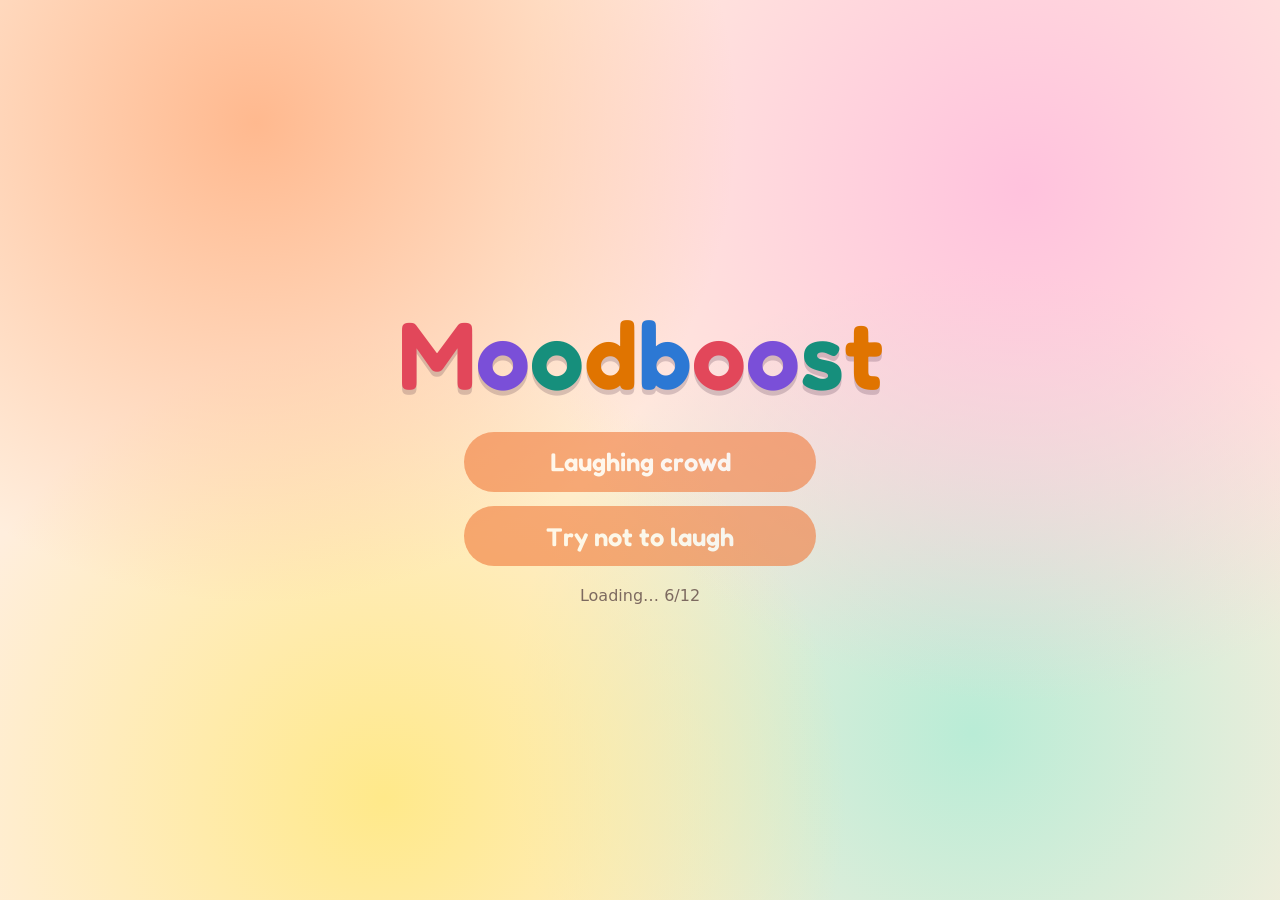
<file: index.html>
<!doctype html>
<html lang="en">
<head>
  <meta charset="utf-8">
  <meta name="viewport" content="width=device-width, initial-scale=1, viewport-fit=cover">
  <meta name="color-scheme" content="light dark">
  <title>Moodboost</title>
  <link rel="stylesheet" href="style.css">
  <script type="module" src="js/main.js"></script>
</head>
<body>
  <main id="stage" aria-hidden="true"></main>

  <section id="screen-start" class="screen">
    <h1>Moodboost</h1>
    <div class="modes">
      <button class="big-button" type="button" data-mode="crowd" disabled>Laughing crowd</button>
      <button class="big-button" type="button" data-mode="contagion" disabled>Try not to laugh</button>
    </div>
    <p id="hint" class="hint">Loading…</p>
    <p id="load-error" class="error" hidden></p>
  </section>

  <section id="screen-end" class="screen" hidden>
    <div class="modes">
      <button class="big-button" type="button" data-mode="crowd">Laughing crowd</button>
      <button class="big-button" type="button" data-mode="contagion">Try not to laugh</button>
    </div>
  </section>

  <button id="btn-stop" class="stop-button" type="button" hidden>Stop</button>
</body>
</html>
</file>
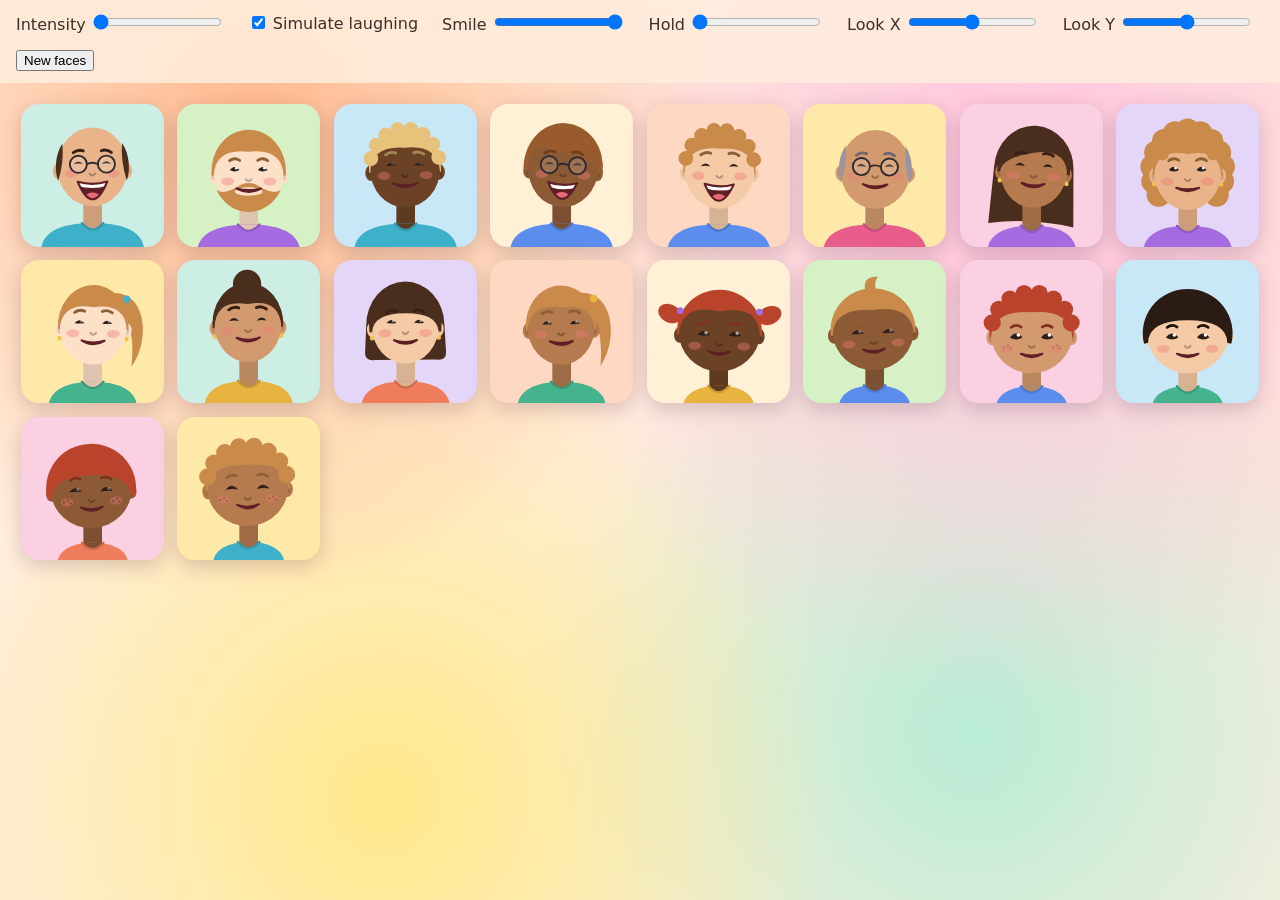
<file: dev/faces.html>
<!doctype html>
<html lang="en">
<head>
  <meta charset="utf-8">
  <meta name="viewport" content="width=device-width, initial-scale=1">
  <meta name="color-scheme" content="light dark">
  <title>Moodboost — faces</title>
  <link rel="stylesheet" href="../style.css">
  <style>
    /* Dev page: a scrolling gallery of characters instead of the session grid. */
    body {
      overflow: auto;
    }

    .controls {
      position: sticky;
      top: 0;
      z-index: 1;
      display: flex;
      flex-wrap: wrap;
      gap: 1rem 1.5rem;
      align-items: center;
      padding: 12px 16px;
      background: color-mix(in srgb, var(--bg) 85%, transparent);
    }

    #gallery {
      display: grid;
      grid-template-columns: repeat(auto-fill, minmax(150px, 1fr));
      gap: 4px;
      padding: 16px;
    }

    #gallery .cell {
      position: relative;
      width: auto;
      height: auto;
      aspect-ratio: 1;
      transform: none;
      transition: none;
    }
  </style>
</head>
<body>
  <div class="controls">
    <label>Intensity <input id="intensity" type="range" min="0" max="1" step="0.01" value="0"></label>
    <label><input id="simulate" type="checkbox" checked> Simulate laughing</label>
    <label>Smile <input id="smile" type="range" min="0" max="1" step="0.01" value="1"></label>
    <label>Hold <input id="hold" type="range" min="0" max="1" step="0.01" value="0"></label>
    <label>Look X <input id="lookX" type="range" min="-1" max="1" step="0.01" value="0"></label>
    <label>Look Y <input id="lookY" type="range" min="-1" max="1" step="0.01" value="0"></label>
    <button id="reroll" type="button">New faces</button>
  </div>
  <div id="gallery"></div>

  <script type="module">
    import { createFace } from '../js/faces.js';

    const gallery = document.getElementById('gallery');
    const slider = document.getElementById('intensity');
    const simulate = document.getElementById('simulate');
    const poseInputs = ['smile', 'hold', 'lookX', 'lookY'].map((id) => document.getElementById(id));
    let faces = [];

    // ?n=120 shows that many faces (e.g. to check performance); by default
    // enough of each type to cycle through all of its hair styles.
    const count = Number(new URLSearchParams(location.search).get('n')) || 18;
    const types = ['man', 'woman', 'child'];

    function build() {
      faces = Array.from({ length: count }, (_, i) => {
        const type = types[Math.floor((i * types.length) / count)];
        return { type, face: createFace(type), offset: Math.random() * 10 };
      });
      gallery.replaceChildren(...faces.map(({ face }) => face.element));
    }

    // Fake "ha-ha-ha": 4.5 bursts per second in phrases separated by pauses.
    function fakeLaugh(t) {
      const phrase = Math.sin(t * 0.9) > -0.3 ? 1 : 0;
      return Math.max(0, Math.sin(t * 2 * Math.PI * 4.5)) * phrase;
    }

    let last = performance.now();
    function frame(now) {
      const dt = Math.min(0.1, (now - last) / 1000);
      last = now;
      const t = now / 1000;
      const pose = Object.fromEntries(poseInputs.map((input) => [input.id, Number(input.value)]));
      for (const { face, offset } of faces) {
        face.update(simulate.checked ? fakeLaugh(t + offset) : Number(slider.value), dt, pose);
      }
      requestAnimationFrame(frame);
    }

    document.getElementById('reroll').addEventListener('click', build);
    slider.addEventListener('input', () => (simulate.checked = false));
    build();
    requestAnimationFrame(frame);
  </script>
</body>
</html>
</file>
<file: style.css>
/* Fredoka (SIL OFL, see fonts/OFL.txt), self-hosted: latin subset,
   variable weight 400–700. */
@font-face {
  font-family: "Fredoka";
  src: url("fonts/fredoka-latin.woff2") format("woff2");
  font-weight: 400 700;
  font-display: swap;
}

:root {
  --font-fun: "Fredoka", system-ui, -apple-system, "Segoe UI", Roboto, sans-serif;
  --bg: #ffeedd;
  --fg: #3b2f2a;
  --accent: #f07a3b;
  --accent-fg: #ffffff;
  --muted: #7d6a60;
  --cell-radius: 18px;
  /* Colour blobs of the animated background */
  --blob-1: #ffb98f;
  --blob-2: #ffc2dd;
  --blob-3: #ffe98a;
  --blob-4: #b9ecd6;
  /* Title letters cycle through these */
  --title-1: #e2475a;
  --title-2: #7a4fd8;
  --title-3: #168f7c;
  --title-4: #e07400;
  --title-5: #2c78d4;
}

@media (prefers-color-scheme: dark) {
  :root {
    --bg: #3b2150;
    --fg: #fbf1ea;
    --accent: #ffa36b;
    --accent-fg: #2d1840;
    --muted: #dcc6d6;
    --blob-1: #a8436f;
    --blob-2: #6d3c9c;
    --blob-3: #c0703a;
    --blob-4: #2f6a8f;
    --title-1: #ff8a8a;
    --title-2: #ffd166;
    --title-3: #7ee6c6;
    --title-4: #ffa86b;
    --title-5: #9fc3ff;
  }
}

* {
  box-sizing: border-box;
}

html,
body {
  margin: 0;
  height: 100%;
}

body {
  background: var(--bg);
  color: var(--fg);
  font-family: system-ui, -apple-system, "Segoe UI", Roboto, sans-serif;
  overflow: hidden;
  -webkit-tap-highlight-color: transparent;
}

/* Slowly drifting colour blobs. An oversized layer moved only with
   transform, so the animation stays on the compositor (no repaints). */
body::before {
  content: "";
  position: fixed;
  inset: -50vmax;
  z-index: -1;
  background:
    radial-gradient(circle at 35% 35%, var(--blob-1) 0, transparent 22%),
    radial-gradient(circle at 65% 38%, var(--blob-2) 0, transparent 24%),
    radial-gradient(circle at 40% 66%, var(--blob-3) 0, transparent 22%),
    radial-gradient(circle at 63% 63%, var(--blob-4) 0, transparent 22%),
    var(--bg);
  animation: background-drift 36s ease-in-out infinite alternate;
}

@keyframes background-drift {
  0% { transform: rotate(0deg) scale(1); }
  50% { transform: rotate(40deg) scale(1.15) translate(3%, -2%); }
  100% { transform: rotate(-25deg) scale(1.05) translate(-3%, 2%); }
}

@media (prefers-reduced-motion: reduce) {
  body::before {
    animation: none;
  }
}

/* ---- Stage and character cells ---- */

#stage {
  position: fixed;
  inset: env(safe-area-inset-top) env(safe-area-inset-right) env(safe-area-inset-bottom) env(safe-area-inset-left);
}

.cell {
  position: absolute;
  left: 0;
  top: 0;
  transition: transform 0.7s cubic-bezier(0.22, 1, 0.36, 1),
              width 0.7s cubic-bezier(0.22, 1, 0.36, 1),
              height 0.7s cubic-bezier(0.22, 1, 0.36, 1);
}

/* The gap between cells comes from the SVG being a bit smaller than its
   cell (percentages of the cell, so it scales with the grid). */
.cell svg {
  display: block;
  width: 94%;
  height: 94%;
  margin: 3%;
  border-radius: var(--cell-radius);
  box-shadow: 0 6px 20px rgb(40 10 40 / 0.18);
}

.cell.entering svg {
  animation: pop-in 0.6s cubic-bezier(0.34, 1.56, 0.64, 1) var(--enter-delay, 0s) both;
}

@keyframes pop-in {
  from { transform: scale(0); }
  to { transform: scale(1); }
}

@keyframes fade-in {
  from { opacity: 0; }
  to { opacity: 1; }
}

/* Less movement: cells jump to their new places and fade in. */
@media (prefers-reduced-motion: reduce) {
  .cell {
    transition: none;
  }

  .cell.entering svg {
    animation-name: fade-in;
  }
}

/* ---- Screens ---- */

.screen {
  position: fixed;
  inset: 0;
  display: flex;
  flex-direction: column;
  align-items: center;
  justify-content: center;
  gap: 1.25rem;
  padding: 16px;
  text-align: center;
}

.screen[hidden] {
  display: none;
}

#screen-end {
  background: color-mix(in srgb, var(--bg) 55%, transparent);
}

h1 {
  --bounce: 0.14em;
  margin: 0;
  font-family: var(--font-fun);
  font-size: clamp(3rem, 10vw, 6rem);
  font-weight: 600;
  text-shadow: 0 0.05em 0 rgb(40 10 40 / 0.18);
}

/* Every letter of the title in a different colour. */
h1 > span:nth-child(5n + 1) { color: var(--title-1); }
h1 > span:nth-child(5n + 2) { color: var(--title-2); }
h1 > span:nth-child(5n + 3) { color: var(--title-3); }
h1 > span:nth-child(5n + 4) { color: var(--title-4); }
h1 > span:nth-child(5n + 5) { color: var(--title-5); }

.modes {
  display: flex;
  flex-direction: column;
  gap: 0.9rem;
  width: min(100%, 22rem);
}

.big-button {
  --bounce: 0.08em;
  min-width: 12rem;
  padding: 0.9rem 2.5rem;
  border: 0;
  border-radius: 999px;
  background: var(--accent);
  color: var(--accent-fg);
  font: inherit;
  font-family: var(--font-fun);
  font-size: 1.6rem;
  font-weight: 600;
  cursor: pointer;
}

/* Letters that bob and tilt in a wave, as if the text were laughing.
   Spans are created by setBouncyText() in main.js. */
.bouncy > span {
  display: inline-block;
  animation: letter-bounce 1.8s ease-in-out infinite;
  animation-delay: calc(var(--i) * 0.11s - 2s);
}

@keyframes letter-bounce {
  0%, 100% { transform: translateY(0) rotate(0deg); }
  25% { transform: translateY(calc(var(--bounce) * -1)) rotate(-5deg); }
  50% { transform: translateY(calc(var(--bounce) * 0.25)) rotate(3deg); }
  75% { transform: translateY(calc(var(--bounce) * -0.4)) rotate(-1deg); }
}

.big-button:disabled > span {
  animation: none;
}

@media (prefers-reduced-motion: reduce) {
  .bouncy > span {
    animation: none;
  }
}

.big-button:disabled {
  opacity: 0.6;
  cursor: default;
}

.big-button:focus-visible,
.stop-button:focus-visible {
  outline: 3px solid var(--fg);
  outline-offset: 3px;
}

.hint {
  margin: 0;
  color: var(--muted);
}

.error {
  max-width: 32rem;
  margin: 0;
  color: #d64545;
}

/* The only way to end a session, so it must be easy to find, but it
   shouldn't compete with the faces. */
.stop-button {
  position: fixed;
  z-index: 1;
  right: calc(16px + env(safe-area-inset-right));
  bottom: calc(16px + env(safe-area-inset-bottom));
  padding: 0.6rem 1.4rem;
  border: 2px solid color-mix(in srgb, var(--fg) 45%, transparent);
  border-radius: 999px;
  background: color-mix(in srgb, var(--bg) 88%, transparent);
  box-shadow: 0 4px 14px rgb(40 10 40 / 0.25);
  color: var(--fg);
  font: inherit;
  font-family: var(--font-fun);
  font-size: 1.1rem;
  font-weight: 600;
  cursor: pointer;
}

.stop-button[hidden] {
  display: none;
}
</file>
